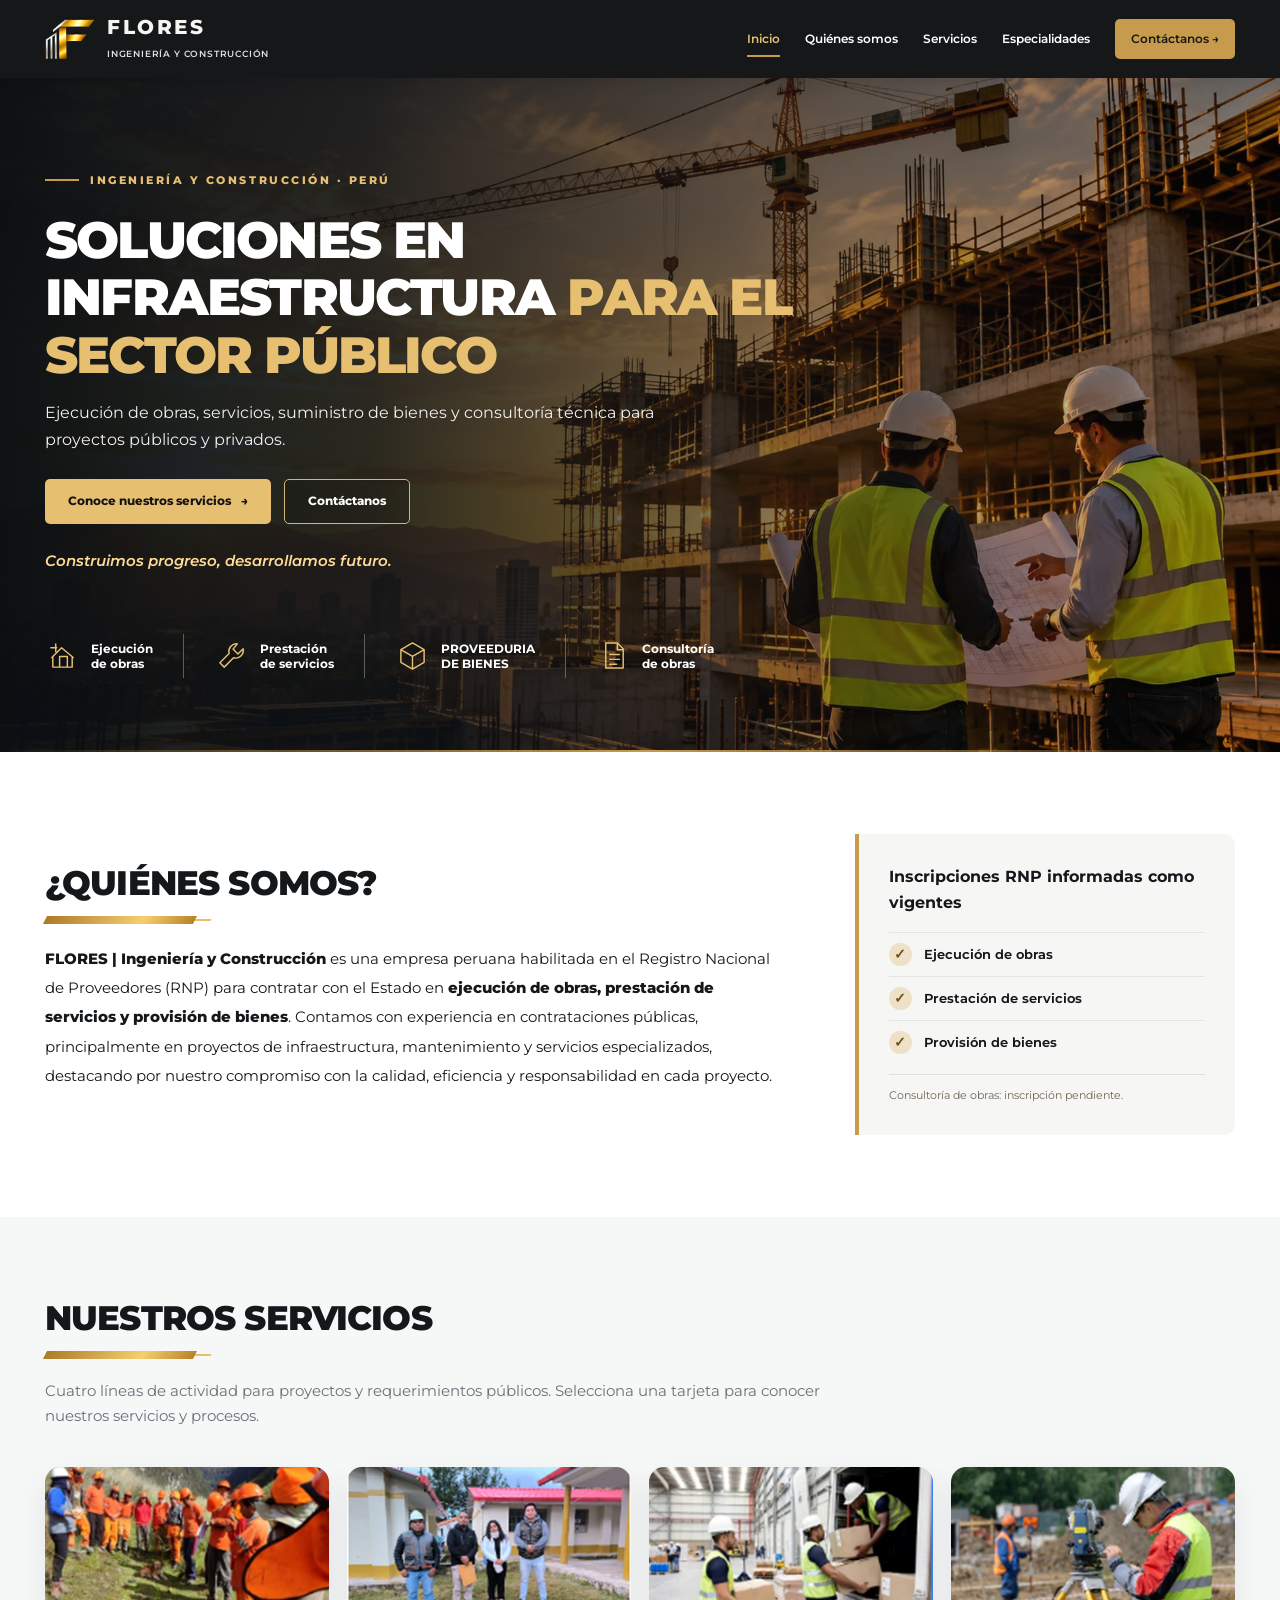
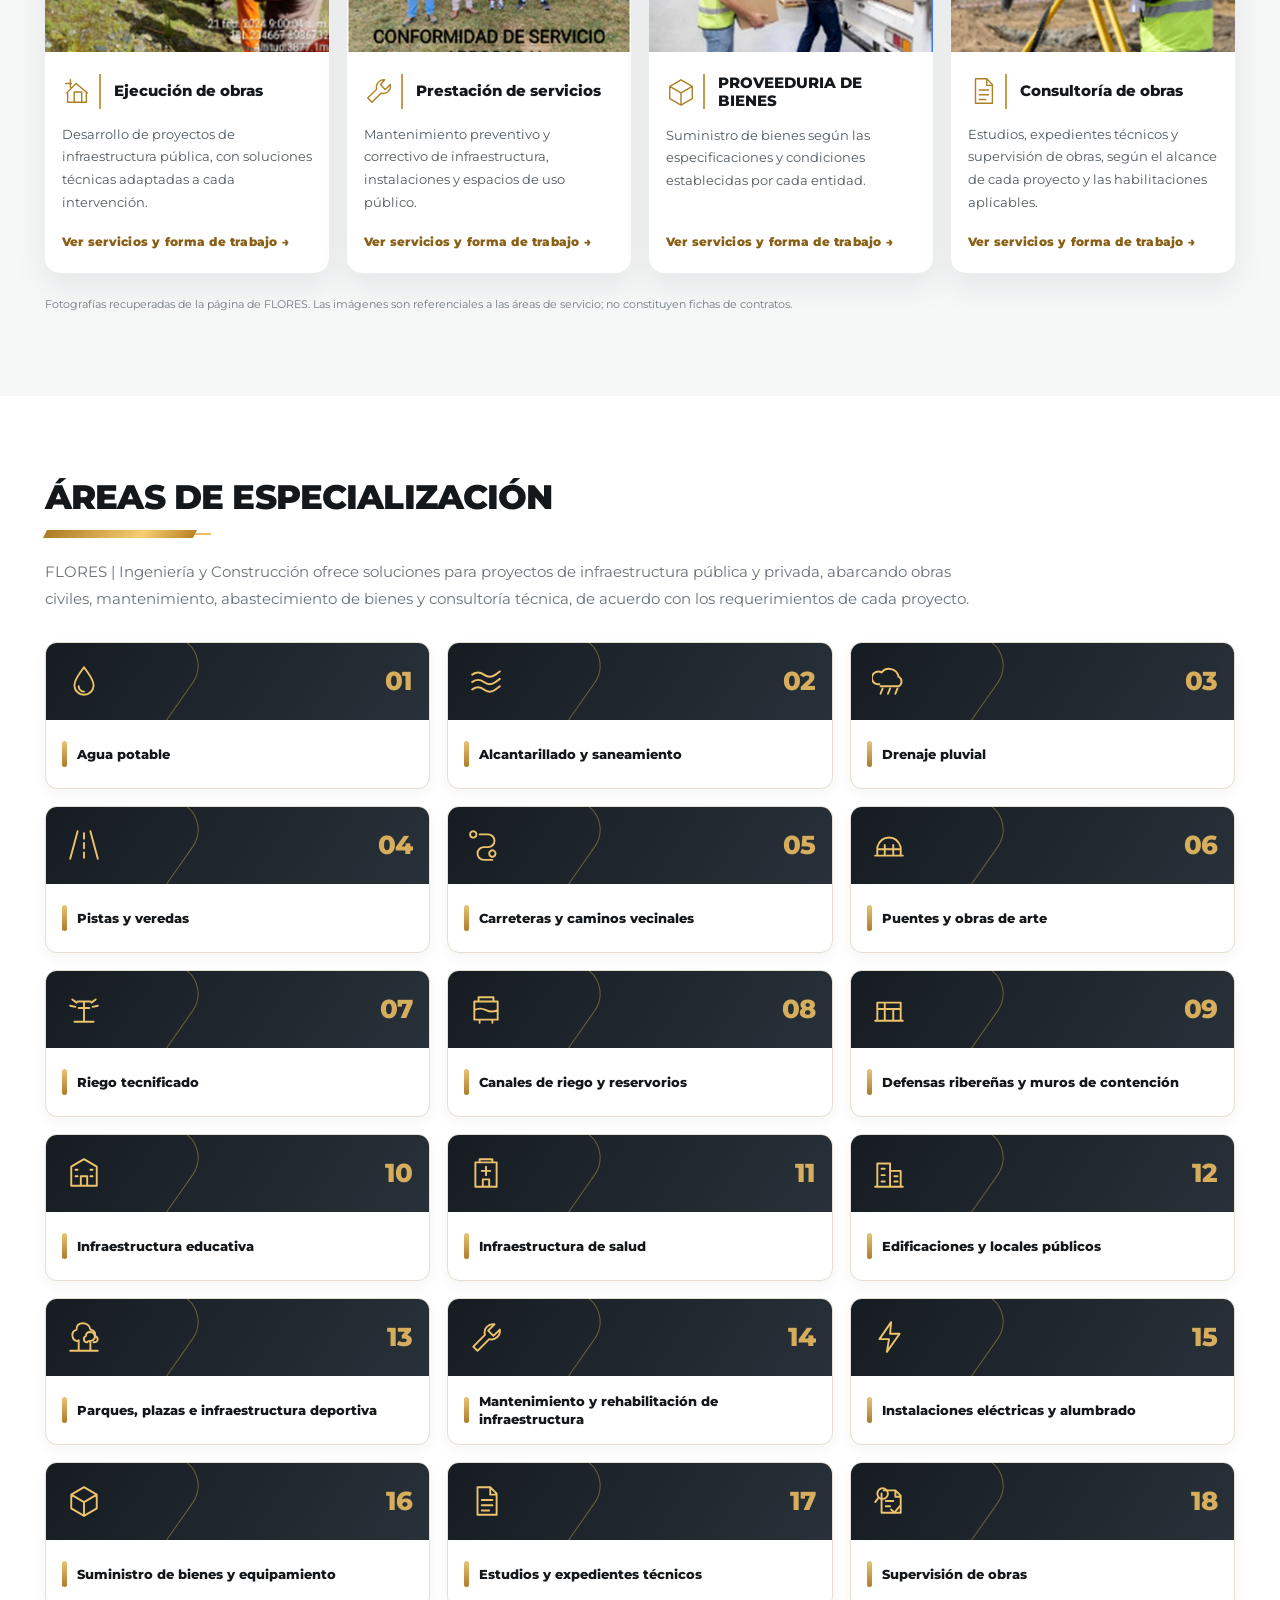
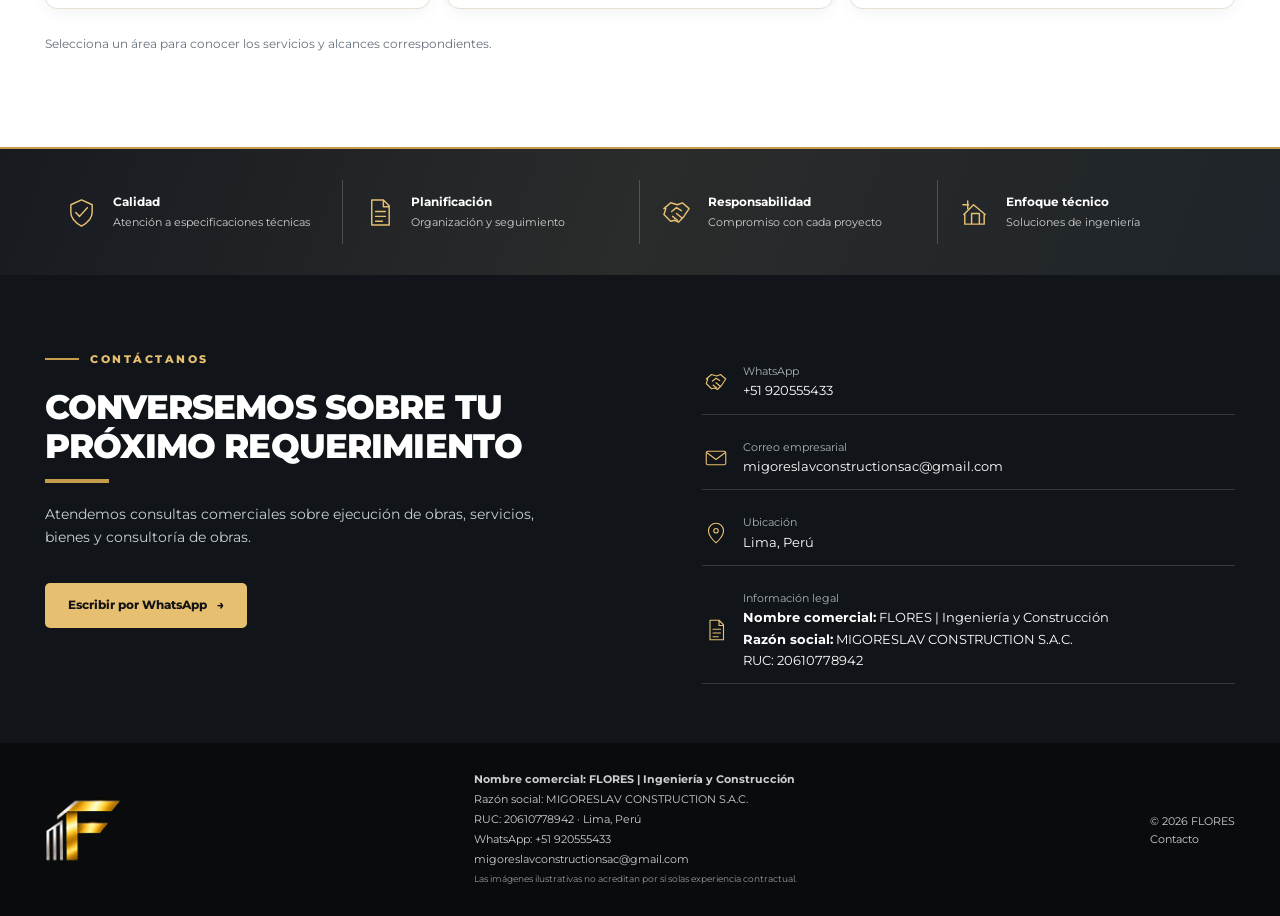
<file: index.html>
<!DOCTYPE html>

<html lang="es"><head><meta charset="utf-8"/><meta content="width=device-width, initial-scale=1" name="viewport"/><meta content="#15181b" name="theme-color"/><meta content="FLORES | Ingeniería y Construcción. Empresa peruana habilitada en el RNP para obras, bienes y servicios. Soluciones de infraestructura y consultoría de obras según habilitaciones vigentes." name="description"/><title>FLORES | Ingeniería y Construcción</title><link href="assets/favicon.png" rel="icon" type="image/png"/><link href="https://fonts.googleapis.com" rel="preconnect"/><link crossorigin="" href="https://fonts.gstatic.com" rel="preconnect"/><link href="https://fonts.googleapis.com/css2?family=Montserrat:wght@400;500;600;700;800;900&amp;display=swap" rel="stylesheet"/><link href="styles.css" rel="stylesheet"/></head><body><a class="skip" href="#contenido">Saltar al contenido</a><svg aria-hidden="true" style="position:absolute;width:0;height:0;overflow:hidden" xmlns="http://www.w3.org/2000/svg"><defs>
<symbol id="i-work" viewbox="0 0 32 32"><path d="M5 18 15 8l12 10M6 18v10h20V18M13 28V17h8v11M4 8h6M9 4v8"></path></symbol>
<symbol id="i-wrench" viewbox="0 0 32 32"><path d="M22 4a8 8 0 0 0-8.5 10L4 23.5 8.5 28l9.6-9.6A8 8 0 0 0 28 9l-5.4 5.4-5-5Z"></path></symbol>
<symbol id="i-box" viewbox="0 0 32 32"><path d="m16 3 12 7v13l-12 7L4 23V10L16 3ZM4 10l12 7 12-7M16 17v13"></path></symbol>
<symbol id="i-check" viewbox="0 0 32 32"><path d="M16 3 27 8v8c0 7-5.5 11-11 14C10.5 27 5 23 5 16V8L16 3Z"></path><path d="m10 16 4 4 8-9"></path></symbol>
<symbol id="i-mail" viewbox="0 0 32 32"><rect height="18" rx="2" width="26" x="3" y="7"></rect><path d="m4 9 12 9 12-9"></path></symbol>
<symbol id="i-location" viewbox="0 0 32 32"><path d="M26 13c0 8-10 16-10 16S6 21 6 13a10 10 0 1 1 20 0Z"></path><circle cx="16" cy="13" r="3"></circle></symbol>
<symbol id="i-doc" viewbox="0 0 32 32"><path d="M8 3h12l6 6v20H8V3ZM20 3v7h6M12 15h10M12 20h10M12 25h7"></path></symbol>
<symbol id="i-handshake" viewbox="0 0 32 32"><path d="m3 12 7-6 7 2 5-2 7 6-6 9-5 5-4-2-4 1-7-7 2-6Z"></path><path d="m11 15 5-4 5 3M12 20l5 4M16 17l6 5"></path></symbol>
</defs></svg><header class="site-header"><div class="container nav-inner"><a aria-label="FLORES - ir a inicio" class="brand" href="index.html"><img alt="Isotipo F de FLORES en dorado y plateado" class="brand-symbol" src="assets/logo-f-isotipo.webp"/><span><span class="brand-title">FLORES</span><span class="brand-sub">INGENIERÍA Y CONSTRUCCIÓN</span></span></a><button aria-controls="menu-principal" aria-expanded="false" aria-label="Abrir menú" class="menu-toggle">☰</button><nav aria-label="Navegación principal" class="nav-links" id="menu-principal"><a class="active" href="index.html">Inicio</a><a class="" href="index.html#quienes-somos">Quiénes somos</a><a class="" href="index.html#servicios">Servicios</a><a class="" href="index.html#especialidades">Especialidades</a><a class="nav-cta" href="index.html#contacto">Contáctanos →</a></nav></div></header><main id="contenido">
<section class="hero"><div class="container hero-inner"><div class="eyebrow">INGENIERÍA Y CONSTRUCCIÓN · PERÚ</div><h1>SOLUCIONES EN INFRAESTRUCTURA <em>PARA EL SECTOR PÚBLICO</em></h1><p>Ejecución de obras, servicios, suministro de bienes y consultoría técnica para proyectos públicos y privados.</p><div class="btns"><a class="btn btn-gold" href="#servicios">Conoce nuestros servicios <span aria-hidden="true">→</span></a><a class="btn btn-ghost" href="#contacto">Contáctanos</a></div><p class="slogan">Construimos progreso, desarrollamos futuro.</p><div aria-label="Accesos directos a nuestras áreas" class="hero-tags"><a aria-label="Ir a Ejecución de obras" href="obras.html" title="Conocer Ejecución de obras"><span class="mini-icon"><svg aria-hidden="true"><use href="#i-work"></use></svg></span><span>Ejecución<br/>de obras</span></a><a aria-label="Ir a Prestación de servicios" href="servicios.html" title="Conocer Prestación de servicios"><span class="mini-icon"><svg aria-hidden="true"><use href="#i-wrench"></use></svg></span><span>Prestación<br/>de servicios</span></a><a aria-label="Ir a PROVEEDURIA DE BIENES" href="bienes.html" title="Conocer PROVEEDURIA DE BIENES"><span class="mini-icon"><svg aria-hidden="true"><use href="#i-box"></use></svg></span><span>PROVEEDURIA<br/>DE BIENES</span></a><a aria-label="Ir a Consultoría de obras" href="consultoria.html" title="Conocer Consultoría de obras"><span class="mini-icon"><svg aria-hidden="true"><use href="#i-doc"></use></svg></span><span>Consultoría<br/>de obras</span></a></div></div></section>
<section class="section about" id="quienes-somos"><div class="container about-grid"><div><h2 class="section-heading">¿Quiénes somos?<div class="underline"></div></h2><p class="about-text"><strong>FLORES | Ingeniería y Construcción</strong> es una empresa peruana habilitada en el Registro Nacional de Proveedores (RNP) para contratar con el Estado en <strong>ejecución de obras, prestación de servicios y provisión de bienes</strong>. Contamos con experiencia en contrataciones públicas, principalmente en proyectos de infraestructura, mantenimiento y servicios especializados, destacando por nuestro compromiso con la calidad, eficiencia y responsabilidad en cada proyecto.</p></div><aside aria-label="Inscripciones en el RNP" class="about-aside"><h3>Inscripciones RNP informadas como vigentes</h3><ul><li><span class="check">✓</span> Ejecución de obras</li><li><span class="check">✓</span> Prestación de servicios</li><li><span class="check">✓</span> Provisión de bienes</li></ul><p class="rnp-reminder">Consultoría de obras: inscripción pendiente.</p></aside></div></section>
<section class="section services" id="servicios"><div class="container"><h2 class="section-heading">Nuestros servicios<div class="underline"></div></h2><p class="section-intro">Cuatro líneas de actividad para proyectos y requerimientos públicos. Selecciona una tarjeta para conocer nuestros servicios y procesos.</p><div class="service-grid"><a aria-label="Conocer más sobre ejecución de obras" class="service-card" href="obras.html" title="Abrir información de Ejecución de obras"><img alt="Fotografía de trabajo de infraestructura mostrada por FLORES en su sitio web original" height="540" loading="lazy" src="assets/foto-real-obras.webp" width="720"/><div class="service-body"><div class="service-head"><span class="mini-icon"><svg aria-hidden="true"><use href="#i-work"></use></svg></span><h3>Ejecución de obras</h3></div><p>Desarrollo de proyectos de infraestructura pública, con soluciones técnicas adaptadas a cada intervención.</p><span class="text-link">Ver servicios y forma de trabajo  →</span></div></a><a aria-label="Conocer más sobre prestación de servicios" class="service-card" href="servicios.html" title="Abrir información de Prestación de servicios"><img alt="Fotografía de personal en un establecimiento público mostrada por FLORES" height="540" loading="lazy" src="assets/foto-real-servicios.webp" width="720"/><div class="service-body"><div class="service-head"><span class="mini-icon"><svg aria-hidden="true"><use href="#i-wrench"></use></svg></span><h3>Prestación de servicios</h3></div><p>Mantenimiento preventivo y correctivo de infraestructura, instalaciones y espacios de uso público.</p><span class="text-link">Ver servicios y forma de trabajo  →</span></div></a><a aria-label="Conocer más sobre proveeduría de bienes" class="service-card" href="bienes.html" title="Abrir información de PROVEEDURIA DE BIENES"><img alt="Fotografía de abastecimiento logístico y descarga de bienes mostrada por FLORES" height="540" loading="lazy" src="assets/foto-real-bienes.webp" width="720"/><div class="service-body"><div class="service-head"><span class="mini-icon"><svg aria-hidden="true"><use href="#i-box"></use></svg></span><h3>PROVEEDURIA DE BIENES</h3></div><p>Suministro de bienes según las especificaciones y condiciones establecidas por cada entidad.</p><span class="text-link">Ver servicios y forma de trabajo  →</span></div></a><a aria-label="Conocer más sobre consultoría de obras" class="service-card" href="consultoria.html" title="Abrir información de Consultoría de obras"><img alt="Fotografía de levantamiento topográfico en campo mostrada por FLORES" height="540" loading="lazy" src="assets/foto-real-consultoria.webp" width="720"/><div class="service-body"><div class="service-head"><span class="mini-icon"><svg aria-hidden="true"><use href="#i-doc"></use></svg></span><h3>Consultoría de obras</h3></div><p>Estudios, expedientes técnicos y supervisión de obras, según el alcance de cada proyecto y las habilitaciones aplicables.</p><span class="text-link">Ver servicios y forma de trabajo  →</span></div></a></div><p class="photo-note">Fotografías recuperadas de la página de FLORES. Las imágenes son referenciales a las áreas de servicio; no constituyen fichas de contratos.</p></div></section>
<section class="section areas" id="especialidades"><div class="container"><h2 class="section-heading">Áreas de especialización<div class="underline"></div></h2><p class="section-intro">FLORES | Ingeniería y Construcción ofrece soluciones para proyectos de infraestructura pública y privada, abarcando obras civiles, mantenimiento, abastecimiento de bienes y consultoría técnica, de acuerdo con los requerimientos de cada proyecto.</p><div class="areas-grid"><a aria-label="Agua potable: conocer el apartado correspondiente" class="area-card" href="obras.html"><div aria-hidden="true" class="area-icon-panel"><span class="area-card-icon"><svg fill="none" stroke="currentColor" stroke-linecap="round" stroke-linejoin="round" stroke-width="1.8" viewbox="0 0 32 32" xmlns="http://www.w3.org/2000/svg"><path d="M16 3C12 9 7 14 7 20a9 9 0 0 0 18 0c0-6-5-11-9-17Z"></path><path d="M11 21a5 5 0 0 0 5 5"></path></svg></span><span class="area-number">01</span></div><h3><span aria-hidden="true"></span>Agua potable</h3></a><a aria-label="Alcantarillado y saneamiento: conocer el apartado correspondiente" class="area-card" href="obras.html"><div aria-hidden="true" class="area-icon-panel"><span class="area-card-icon"><svg fill="none" stroke="currentColor" stroke-linecap="round" stroke-linejoin="round" stroke-width="1.8" viewbox="0 0 32 32" xmlns="http://www.w3.org/2000/svg"><path d="M3 10c4-3 7-3 11 0s7 3 11 0 4-3 4-3M3 17c4-3 7-3 11 0s7 3 11 0 4-3 4-3M3 24c4-3 7-3 11 0s7 3 11 0 4-3 4-3"></path></svg></span><span class="area-number">02</span></div><h3><span aria-hidden="true"></span>Alcantarillado y saneamiento</h3></a><a aria-label="Drenaje pluvial: conocer el apartado correspondiente" class="area-card" href="obras.html"><div aria-hidden="true" class="area-icon-panel"><span class="area-card-icon"><svg fill="none" stroke="currentColor" stroke-linecap="round" stroke-linejoin="round" stroke-width="1.8" viewbox="0 0 32 32" xmlns="http://www.w3.org/2000/svg"><path d="M7 19a6 6 0 1 1 2-11 9 9 0 0 1 16 4 5 5 0 0 1 0 9H8"></path><path d="M10 23l-2 5M17 23l-2 5M24 23l-2 5"></path></svg></span><span class="area-number">03</span></div><h3><span aria-hidden="true"></span>Drenaje pluvial</h3></a><a aria-label="Pistas y veredas: conocer el apartado correspondiente" class="area-card" href="obras.html"><div aria-hidden="true" class="area-icon-panel"><span class="area-card-icon"><svg fill="none" stroke="currentColor" stroke-linecap="round" stroke-linejoin="round" stroke-width="1.8" viewbox="0 0 32 32" xmlns="http://www.w3.org/2000/svg"><path d="M10 3 3 29M22 3l7 26M16 5v5M16 14v5M16 23v5"></path></svg></span><span class="area-number">04</span></div><h3><span aria-hidden="true"></span>Pistas y veredas</h3></a><a aria-label="Carreteras y caminos vecinales: conocer el apartado correspondiente" class="area-card" href="obras.html"><div aria-hidden="true" class="area-icon-panel"><span class="area-card-icon"><svg fill="none" stroke="currentColor" stroke-linecap="round" stroke-linejoin="round" stroke-width="1.8" viewbox="0 0 32 32" xmlns="http://www.w3.org/2000/svg"><path d="M7 6a3 3 0 1 0 0 .1M25 24a3 3 0 1 0 0 .1M10 6h8a6 6 0 0 1 0 12h-4a6 6 0 0 0 0 12h8"></path></svg></span><span class="area-number">05</span></div><h3><span aria-hidden="true"></span>Carreteras y caminos vecinales</h3></a><a aria-label="Puentes y obras de arte: conocer el apartado correspondiente" class="area-card" href="obras.html"><div aria-hidden="true" class="area-icon-panel"><span class="area-card-icon"><svg fill="none" stroke="currentColor" stroke-linecap="round" stroke-linejoin="round" stroke-width="1.8" viewbox="0 0 32 32" xmlns="http://www.w3.org/2000/svg"><path d="M3 26h26M5 26v-8c4-12 18-12 22 0v8M5 20h22M12 16v10M20 16v10"></path></svg></span><span class="area-number">06</span></div><h3><span aria-hidden="true"></span>Puentes y obras de arte</h3></a><a aria-label="Riego tecnificado: conocer el apartado correspondiente" class="area-card" href="obras.html"><div aria-hidden="true" class="area-icon-panel"><span class="area-card-icon"><svg fill="none" stroke="currentColor" stroke-linecap="round" stroke-linejoin="round" stroke-width="1.8" viewbox="0 0 32 32" xmlns="http://www.w3.org/2000/svg"><path d="M16 28V15M7 28h18M11 15h10M16 15V9M10 9h12M5 7l4 3M27 7l-4 3M3 13l5 1M29 13l-5 1"></path></svg></span><span class="area-number">07</span></div><h3><span aria-hidden="true"></span>Riego tecnificado</h3></a><a aria-label="Canales de riego y reservorios: conocer el apartado correspondiente" class="area-card" href="obras.html"><div aria-hidden="true" class="area-icon-panel"><span class="area-card-icon"><svg fill="none" stroke="currentColor" stroke-linecap="round" stroke-linejoin="round" stroke-width="1.8" viewbox="0 0 32 32" xmlns="http://www.w3.org/2000/svg"><path d="M5 9h22v17H5zM9 9V5h14v4M5 17c4-2 7-2 11 0s7 2 11 0M10 26v3M22 26v3"></path></svg></span><span class="area-number">08</span></div><h3><span aria-hidden="true"></span>Canales de riego y reservorios</h3></a><a aria-label="Defensas ribereñas y muros de contención: conocer el apartado correspondiente" class="area-card" href="obras.html"><div aria-hidden="true" class="area-icon-panel"><span class="area-card-icon"><svg fill="none" stroke="currentColor" stroke-linecap="round" stroke-linejoin="round" stroke-width="1.8" viewbox="0 0 32 32" xmlns="http://www.w3.org/2000/svg"><path d="M3 27h26M5 26V10h22v16M5 16h22M12 10v6M20 16v10M12 16v10"></path></svg></span><span class="area-number">09</span></div><h3><span aria-hidden="true"></span>Defensas ribereñas y muros de contención</h3></a><a aria-label="Infraestructura educativa: conocer el apartado correspondiente" class="area-card" href="obras.html"><div aria-hidden="true" class="area-icon-panel"><span class="area-card-icon"><svg fill="none" stroke="currentColor" stroke-linecap="round" stroke-linejoin="round" stroke-width="1.8" viewbox="0 0 32 32" xmlns="http://www.w3.org/2000/svg"><path d="M4 28V10l12-7 12 7v18H4ZM13 28v-9h6v9M8 13h2M22 13h2M8 19h2M22 19h2"></path></svg></span><span class="area-number">10</span></div><h3><span aria-hidden="true"></span>Infraestructura educativa</h3></a><a aria-label="Infraestructura de salud: conocer el apartado correspondiente" class="area-card" href="obras.html"><div aria-hidden="true" class="area-icon-panel"><span class="area-card-icon"><svg fill="none" stroke="currentColor" stroke-linecap="round" stroke-linejoin="round" stroke-width="1.8" viewbox="0 0 32 32" xmlns="http://www.w3.org/2000/svg"><path d="M6 29V6h20v23H6ZM13 29v-7h6v7M16 10v8M12 14h8M10 6V3h12v3"></path></svg></span><span class="area-number">11</span></div><h3><span aria-hidden="true"></span>Infraestructura de salud</h3></a><a aria-label="Edificaciones y locales públicos: conocer el apartado correspondiente" class="area-card" href="obras.html"><div aria-hidden="true" class="area-icon-panel"><span class="area-card-icon"><svg fill="none" stroke="currentColor" stroke-linecap="round" stroke-linejoin="round" stroke-width="1.8" viewbox="0 0 32 32" xmlns="http://www.w3.org/2000/svg"><path d="M5 29V7h12v22M17 14h10v15M9 12h3M9 18h3M9 24h3M21 19h3M21 24h3M3 29h26"></path></svg></span><span class="area-number">12</span></div><h3><span aria-hidden="true"></span>Edificaciones y locales públicos</h3></a><a aria-label="Parques, plazas e infraestructura deportiva: conocer el apartado correspondiente" class="area-card" href="obras.html"><div aria-hidden="true" class="area-icon-panel"><span class="area-card-icon"><svg fill="none" stroke="currentColor" stroke-linecap="round" stroke-linejoin="round" stroke-width="1.8" viewbox="0 0 32 32" xmlns="http://www.w3.org/2000/svg"><path d="M3 29h26M11 29V19M11 20c-7 0-8-9-2-11-1-8 12-8 13 0 7 1 6 11-2 11M22 29v-8M19 21c-4 0-4-5-1-6-1-5 8-5 8 0 4 1 4 6-1 6"></path></svg></span><span class="area-number">13</span></div><h3><span aria-hidden="true"></span>Parques, plazas e infraestructura deportiva</h3></a><a aria-label="Mantenimiento y rehabilitación de infraestructura: conocer el apartado correspondiente" class="area-card" href="servicios.html"><div aria-hidden="true" class="area-icon-panel"><span class="area-card-icon"><svg fill="none" stroke="currentColor" stroke-linecap="round" stroke-linejoin="round" stroke-width="1.8" viewbox="0 0 32 32" xmlns="http://www.w3.org/2000/svg"><path d="M24 4a8 8 0 0 0-9 10L4 25l4 4 11-11A8 8 0 0 0 29 9l-6 6-5-5Z"></path></svg></span><span class="area-number">14</span></div><h3><span aria-hidden="true"></span>Mantenimiento y rehabilitación de infraestructura</h3></a><a aria-label="Instalaciones eléctricas y alumbrado: conocer el apartado correspondiente" class="area-card" href="servicios.html"><div aria-hidden="true" class="area-icon-panel"><span class="area-card-icon"><svg fill="none" stroke="currentColor" stroke-linecap="round" stroke-linejoin="round" stroke-width="1.8" viewbox="0 0 32 32" xmlns="http://www.w3.org/2000/svg"><path d="M18 2 7 18h9l-2 12 12-17h-9l1-11Z"></path></svg></span><span class="area-number">15</span></div><h3><span aria-hidden="true"></span>Instalaciones eléctricas y alumbrado</h3></a><a aria-label="Suministro de bienes y equipamiento: conocer el apartado correspondiente" class="area-card" href="bienes.html"><div aria-hidden="true" class="area-icon-panel"><span class="area-card-icon"><svg fill="none" stroke="currentColor" stroke-linecap="round" stroke-linejoin="round" stroke-width="1.8" viewbox="0 0 32 32" xmlns="http://www.w3.org/2000/svg"><path d="m16 3 12 7v13l-12 7L4 23V10L16 3ZM4 10l12 7 12-7M16 17v13"></path></svg></span><span class="area-number">16</span></div><h3><span aria-hidden="true"></span>Suministro de bienes y equipamiento</h3></a><a aria-label="Estudios y expedientes técnicos: conocer el apartado correspondiente" class="area-card" href="consultoria.html"><div aria-hidden="true" class="area-icon-panel"><span class="area-card-icon"><svg fill="none" stroke="currentColor" stroke-linecap="round" stroke-linejoin="round" stroke-width="1.8" viewbox="0 0 32 32" xmlns="http://www.w3.org/2000/svg"><path d="M8 3h12l6 6v20H8V3ZM20 3v7h6M12 15h10M12 20h10M12 25h7"></path></svg></span><span class="area-number">17</span></div><h3><span aria-hidden="true"></span>Estudios y expedientes técnicos</h3></a><a aria-label="Supervisión de obras: conocer el apartado correspondiente" class="area-card" href="consultoria.html"><div aria-hidden="true" class="area-icon-panel"><span class="area-card-icon"><svg fill="none" stroke="currentColor" stroke-linecap="round" stroke-linejoin="round" stroke-width="1.8" viewbox="0 0 32 32" xmlns="http://www.w3.org/2000/svg"><path d="M11 6h11l5 5v16H9V9M22 6v6h5M13 16h7M13 21h4"></path><circle cx="10" cy="9" r="5"></circle><path d="m6 13-3 4M18 24l3 3 5-6"></path></svg></span><span class="area-number">18</span></div><h3><span aria-hidden="true"></span>Supervisión de obras</h3></a></div><p class="areas-note">Selecciona un área para conocer los servicios y alcances correspondientes.</p></div></section>
<section aria-label="Nuestra forma de trabajar" class="proof"><div class="container proof-grid"><div class="proof-item"><span class="mini-icon"><svg aria-hidden="true"><use href="#i-check"></use></svg></span><div><strong>Calidad</strong><small>Atención a especificaciones técnicas</small></div></div><div class="proof-item"><span class="mini-icon"><svg aria-hidden="true"><use href="#i-doc"></use></svg></span><div><strong>Planificación</strong><small>Organización y seguimiento</small></div></div><div class="proof-item"><span class="mini-icon"><svg aria-hidden="true"><use href="#i-handshake"></use></svg></span><div><strong>Responsabilidad</strong><small>Compromiso con cada proyecto</small></div></div><div class="proof-item"><span class="mini-icon"><svg aria-hidden="true"><use href="#i-work"></use></svg></span><div><strong>Enfoque técnico</strong><small>Soluciones de ingeniería</small></div></div></div></section>
<section class="contact" id="contacto"><div class="container contact-grid"><div><div class="eyebrow">CONTÁCTANOS</div><h2 class="section-heading" style="margin-top:20px">Conversemos sobre tu próximo requerimiento<div class="underline"></div></h2><p>Atendemos consultas comerciales sobre ejecución de obras, servicios, bienes y consultoría de obras.</p><a class="btn btn-gold" href="https://wa.me/51920555433?text=Hola%2C%20quisiera%20realizar%20una%20consulta%20comercial%20a%20FLORES." rel="noopener noreferrer" target="_blank">Escribir por WhatsApp <span aria-hidden="true">→</span></a></div><div class="contact-cards"><div class="contact-line"><span class="mini-icon"><svg aria-hidden="true"><use href="#i-handshake"></use></svg></span><div><small>WhatsApp</small><a href="https://wa.me/51920555433?text=Hola%2C%20quisiera%20realizar%20una%20consulta%20comercial%20a%20FLORES." rel="noopener noreferrer" target="_blank">+51 920555433</a></div></div>
<div class="contact-line"><span class="mini-icon"><svg aria-hidden="true"><use href="#i-mail"></use></svg></span><div><small>Correo empresarial</small><a href="mailto:migoreslavconstructionsac@gmail.com">migoreslavconstructionsac@gmail.com</a></div></div>
<div class="contact-line"><span class="mini-icon"><svg aria-hidden="true"><use href="#i-location"></use></svg></span><div><small>Ubicación</small>Lima, Perú</div></div>
<div class="contact-line"><span class="mini-icon"><svg aria-hidden="true"><use href="#i-doc"></use></svg></span><div><small>Información legal</small><strong>Nombre comercial:</strong> FLORES | Ingeniería y Construcción<br/><strong>Razón social:</strong> MIGORESLAV CONSTRUCTION S.A.C.<br/>RUC: 20610778942</div></div></div></div></section>
</main><footer class="footer"><div class="container footer-wrap"><a aria-label="Volver al inicio" href="index.html"><img alt="Isotipo F de FLORES en dorado y plateado" class="footer-mark" src="assets/logo-f-isotipo.webp"/></a><div class="footer-info"><strong>Nombre comercial: FLORES | Ingeniería y Construcción</strong><br/>Razón social: MIGORESLAV CONSTRUCTION S.A.C.<br/>RUC: 20610778942 · Lima, Perú<br/>WhatsApp: <a href="https://wa.me/51920555433?text=Hola%2C%20quisiera%20realizar%20una%20consulta%20comercial%20a%20FLORES." rel="noopener noreferrer" target="_blank">+51 920555433</a><br/><a href="mailto:migoreslavconstructionsac@gmail.com">migoreslavconstructionsac@gmail.com</a><br/><small>Las imágenes ilustrativas no acreditan por sí solas experiencia contractual.</small></div><div class="legal">© 2026 FLORES<br/><a href="index.html#contacto">Contacto</a></div></div></footer><script defer="" src="scripts.js"></script></body></html>
</file>
<file: styles.css>
:root{--ink:#15181b;--graphite:#22282d;--gold:#c69b4c;--gold-light:#e6bf71;--paper:#f6f6f4;--white:#fff;--muted:#68717b;--line:#e3e5e4;--radius:15px;--shadow:0 14px 34px rgba(17,24,39,.075)}
*,*::before,*::after{box-sizing:border-box}html{scroll-behavior:smooth;scroll-padding-top:86px}body{margin:0;color:var(--ink);font-family:'Montserrat','Segoe UI',Arial,sans-serif;background:#fff;font-size:15px;line-height:1.65}img{max-width:100%;display:block}a{color:inherit;text-decoration:none}a:focus-visible,button:focus-visible{outline:3px solid #dbaa50;outline-offset:3px}button{font:inherit;cursor:pointer}.container{width:min(1190px,calc(100% - 52px));margin-inline:auto}.skip{position:absolute;left:-9999px;top:0;background:#fff;color:#000;padding:12px;z-index:999}.skip:focus{left:10px;top:10px}.gold{color:var(--gold-light)}
.site-header{position:sticky;top:0;z-index:50;background:rgba(17,19,21,.98);color:#fff;box-shadow:0 2px 15px #0002}.nav-inner{min-height:78px;display:flex;align-items:center;justify-content:space-between;gap:22px}.brand{display:flex;align-items:center;gap:12px;min-width:250px}.brand-symbol{width:50px;height:58px;object-fit:cover;object-position:center;filter:contrast(1.05)}.brand-title{font-size:20px;font-weight:800;line-height:1;letter-spacing:.13em;color:#f5f5f2}.brand-sub{display:block;color:#e0e0e0;font-size:9px;font-weight:600;letter-spacing:.09em;line-height:1.4;margin-top:6px}.nav-links{display:flex;align-items:center;gap:25px}.nav-links a{position:relative;font-weight:600;font-size:12px;white-space:nowrap;padding:10px 0;transition:color .15s}.nav-links a:hover,.nav-links a.active{color:var(--gold-light)}.nav-links a.active::after{content:'';height:2px;width:100%;position:absolute;bottom:2px;left:0;background:var(--gold)}.nav-cta{background:var(--gold);color:#171717!important;border-radius:5px;padding:10px 16px!important}.nav-cta:hover{background:var(--gold-light)}.menu-toggle{display:none;width:43px;height:43px;border:1px solid #676565;background:transparent;border-radius:8px;color:#fff;font-size:25px;line-height:1}
.hero{position:relative;overflow:hidden;min-height:615px;display:flex;align-items:center;background:#12171c}.hero::before{content:'';position:absolute;inset:0;background-image:linear-gradient(90deg,rgba(10,14,18,.98) 0%,rgba(13,18,23,.88) 29%,rgba(15,17,19,.43) 66%,rgba(14,16,17,.14)),url('assets/portada.webp');background-size:cover;background-position:center right;transform:scale(1.01)}.hero::after{content:'';position:absolute;left:0;bottom:0;right:0;height:2px;background:linear-gradient(90deg,transparent,var(--gold),transparent)}.hero-inner{position:relative;z-index:1;color:#fff;padding:93px 0 74px}.eyebrow{color:var(--gold-light);font-size:11px;text-transform:uppercase;letter-spacing:.23em;font-weight:800;display:flex;align-items:center;gap:11px}.eyebrow::before{content:'';height:2px;width:34px;background:var(--gold)}.hero h1{font-size:clamp(31px,4vw,56px);max-width:790px;margin:22px 0 17px;line-height:1.12;font-weight:850;letter-spacing:-.035em}.hero h1 em{font-style:normal;color:var(--gold-light)}.hero p{font-size:16px;max-width:615px;margin:0 0 26px;color:#f0f1f1}.hero .slogan{font-size:15px;font-weight:600;font-style:italic;color:#ffdb95;margin-top:25px}.btns{display:flex;flex-wrap:wrap;gap:13px}.btn{display:inline-flex;align-items:center;justify-content:center;gap:10px;padding:13px 23px;border-radius:5px;font-weight:750;font-size:12px;line-height:1.2;transition:transform .18s,background .18s;min-height:45px}.btn:hover{transform:translateY(-2px)}.btn-gold{background:var(--gold-light);color:#131313}.btn-gold:hover{background:#f4c975}.btn-ghost{border:1px solid #d1b57e;color:#fff;background:#10101044}.btn-ghost:hover{background:#ffffff1a}.hero-tags{display:flex;gap:30px;flex-wrap:wrap;margin-top:60px}.hero-tags>a{display:flex;align-items:center;gap:11px;padding-right:30px;border-right:1px solid #b9b0a977;color:#fff;font-size:12px;font-weight:700;line-height:1.25}.hero-tags>a:last-child{border:none}.mini-icon{width:35px;height:35px;display:grid;place-items:center;color:var(--gold-light)}.mini-icon svg{height:31px;width:31px;stroke:currentColor;fill:none;stroke-width:1.5;stroke-linecap:round;stroke-linejoin:round}
.section{padding:82px 0}.section-heading{margin:0 0 20px;font-size:clamp(24px,2.65vw,34px);font-weight:850;line-height:1.15;letter-spacing:-.025em;text-transform:uppercase}.underline{width:64px;height:4px;background:var(--gold);margin-top:13px}.section-intro{color:var(--muted);max-width:790px;margin-top:15px}.about{background:#fff}.about-grid{display:grid;grid-template-columns:1.4fr .72fr;gap:70px;align-items:center}.about-text{font-size:15px;line-height:1.95;max-width:820px}.about-text strong{font-weight:800}.about-aside{background:var(--paper);border-left:4px solid var(--gold);border-radius:0 11px 11px 0;padding:30px}.about-aside h3{margin:0 0 16px;font-size:16px}.about-aside ul{margin:0;padding:0;list-style:none}.about-aside li{display:flex;align-items:center;gap:12px;padding:10px 0;border-top:1px solid var(--line);font-size:13px;font-weight:650}.check{display:inline-grid;place-items:center;background:#eee1c7;color:#725019;font-size:14px;width:23px;height:23px;border-radius:50%;flex-shrink:0}
.services{background:#f6f7f7}.service-grid{display:grid;grid-template-columns:repeat(4,minmax(0,1fr));gap:18px;margin-top:38px}.service-card{border-radius:var(--radius);overflow:hidden;background:#fff;box-shadow:var(--shadow);display:flex;flex-direction:column;transition:transform .23s,box-shadow .23s}.service-card:hover{transform:translateY(-5px);box-shadow:0 17px 35px #0002}.service-card img{height:190px;width:100%;object-fit:cover}.service-card:nth-child(3) img{object-position:center}.service-body{padding:24px 23px 23px;flex:1;display:flex;flex-direction:column}.service-head{display:flex;align-items:center;gap:13px}.service-head .mini-icon{height:35px;width:39px;color:#ae7f26;border-right:2px solid var(--gold);padding-right:12px;flex-shrink:0}.service-head svg{width:30px;height:30px}.service-head h3{font-size:17px;line-height:1.2;margin:0;font-weight:800}.service-body p{font-size:13px;line-height:1.75;color:#505962;margin:14px 0 18px}.text-link{display:inline-flex;gap:7px;align-items:center;font-size:12px;color:#8a6017;font-weight:850;letter-spacing:.02em;margin-top:auto}.text-link:hover{text-decoration:underline}
.areas{background:white}.areas-grid{display:grid;grid-template-columns:repeat(3,minmax(0,1fr));gap:19px;margin-top:30px}.area-card{min-width:0;background:white;border:1px solid var(--line);border-radius:12px;overflow:hidden;box-shadow:0 5px 14px #00000008;transition:transform .2s}.area-card:hover{transform:translateY(-3px)}.area-card img{width:100%;height:157px;object-fit:cover}.area-card h3{font-size:13px;margin:0;padding:15px 17px;line-height:1.3;min-height:68px;display:flex;align-items:center;gap:10px}.area-card h3 span{width:7px;height:24px;background:var(--gold);display:inline-block;flex-shrink:0;border-radius:4px}.areas-note{font-size:12px;color:#66717c;margin-top:25px}
.proof{padding:31px 0;background:linear-gradient(110deg,#171b20,#2a2b2b 50%,#1e2429);color:white;border-top:2px solid var(--gold)}.proof-grid{display:grid;grid-template-columns:repeat(4,1fr)}.proof-item{display:flex;gap:14px;align-items:center;padding:14px 19px;border-right:1px solid #ffffff31}.proof-item:last-child{border:none}.proof-item strong{display:block;font-size:12px;line-height:1.3}.proof-item small{display:block;color:#cfd0cf;font-size:11px;line-height:1.5;margin-top:4px}.proof-item .mini-icon{flex-shrink:0}
.contact{background:#111519;color:#fff;padding:75px 0 59px}.contact .section-heading{color:#fff}.contact-grid{display:grid;grid-template-columns:1.1fr 1fr;gap:70px}.contact p{font-size:14px;color:#cad0d2;max-width:500px}.contact-cards{display:grid;gap:11px}.contact-line{border-bottom:1px solid #ffffff28;padding:12px 0;display:grid;grid-template-columns:28px 1fr;gap:13px;align-items:center;font-size:13px}.contact-line .mini-icon{width:28px;height:28px}.contact-line .mini-icon svg{width:24px;height:24px}.contact-line small{display:block;color:#aab2b5;font-size:11px}.contact-line a:hover{color:var(--gold-light)}.contact .btn{margin-top:19px}.footer{background:#090b0d;color:#cbd0d1;padding:27px 0;font-size:11px}.footer-wrap{display:flex;align-items:center;justify-content:space-between;gap:28px}.footer-info{line-height:1.8}.footer small{color:#979c9d}.footer-mark{width:76px;height:76px;object-fit:cover;object-position:center}.legal{font-size:11px}
.page-hero{position:relative;min-height:355px;display:flex;align-items:center;background-color:#14191e;color:#fff;overflow:hidden}.page-hero::before{content:'';position:absolute;inset:0;background:linear-gradient(90deg,#11181df5 2%,#13181ddd 47%,#15181b44),var(--hero-img);background-position:center,center;background-size:cover}.page-hero .container{position:relative;z-index:1;padding:61px 0}.page-hero h1{font-size:clamp(32px,4vw,49px);margin:10px 0 12px;line-height:1.15}.page-hero p{max-width:710px;font-size:15px;color:#e5e5e5}.breadcrumbs{font-size:11px;color:#e8c17e;font-weight:700;letter-spacing:.03em}.breadcrumbs a:hover{text-decoration:underline}.detail-head{padding:55px 0 20px}.detail-head p{max-width:890px;color:#4f5862;margin-top:20px}.detail-grid{display:grid;grid-template-columns:repeat(2,1fr);gap:25px;margin-top:28px;margin-bottom:76px}.detail-card{background:white;border:1px solid var(--line);border-radius:var(--radius);overflow:hidden;box-shadow:var(--shadow)}.detail-card img{height:230px;width:100%;object-fit:cover}.detail-card-body{padding:25px}.detail-card h2{margin:0 0 11px;font-size:19px;line-height:1.3}.detail-card p{font-size:13px;color:#59636b;line-height:1.75;margin:0}.detail-note{background:#f8f3ea;border-left:3px solid #cda456;padding:16px 23px;margin-top:15px;border-radius:0 6px 6px 0;color:#5f574c;font-size:12px}.detail-cta{background:#f3f3f0;padding:55px 0}.detail-cta-inner{display:flex;justify-content:space-between;align-items:center;gap:20px}.detail-cta h2{margin:0 0 6px;font-size:25px}.detail-cta p{margin:0;font-size:13px;color:#63707a}.detail-cta .btn{flex-shrink:0}
@media(max-width:1000px){.container{width:min(1100px,calc(100% - 42px))}.nav-links{gap:15px}.nav-links a{font-size:11px}.brand{min-width:210px}.about-grid{gap:30px}.service-grid{grid-template-columns:repeat(2,minmax(0,1fr));gap:18px}.service-head h3{font-size:15px}}
@media(max-width:760px){.container{width:calc(100% - 34px)}.nav-inner{min-height:69px}.brand{min-width:0}.brand-title{font-size:16px}.brand-sub{font-size:7.5px}.brand-symbol{width:42px;height:48px}.menu-toggle{display:inline-grid;place-items:center}.nav-links{display:none;position:absolute;left:0;right:0;top:69px;padding:13px 18px 22px;background:#15191c;border-top:1px solid #434343;flex-direction:column;align-items:stretch;gap:0}.nav-links.open{display:flex}.nav-links a{font-size:14px;padding:14px 12px}.nav-links a.active::after{width:42px;left:12px}.nav-cta{margin-top:8px;text-align:center}.hero{min-height:570px}.hero::before{background-image:linear-gradient(90deg,#0b1118e8,#111922b8 55%,#1119227a),url('assets/portada.webp');background-position:center right 38%}.hero-inner{padding:70px 0 57px}.hero h1{font-size:clamp(31px,8vw,44px);max-width:560px}.hero p{font-size:14px}.hero-tags{margin-top:45px;gap:16px}.hero-tags>a{font-size:10px;padding-right:12px;gap:5px}.mini-icon{width:27px;height:27px}.mini-icon svg{width:24px;height:24px}.section{padding:55px 0}.about-grid{grid-template-columns:1fr;gap:25px}.about-aside{padding:24px}.service-grid{grid-template-columns:1fr;gap:22px;max-width:520px;margin-inline:auto}.service-card img{height:240px}.service-body{padding:20px}.areas-grid{grid-template-columns:repeat(2,1fr);gap:12px}.area-card img{height:134px}.area-card h3{font-size:12px;min-height:66px}.proof-grid{grid-template-columns:repeat(2,1fr)}.proof-item{border-bottom:1px solid #fff2;padding:15px 7px}.proof-item:nth-child(2){border-right:none}.proof-item:nth-child(n+3){border-bottom:none}.contact-grid{grid-template-columns:1fr;gap:20px}.contact{padding:56px 0 45px}.footer-wrap{align-items:flex-start}.detail-grid{grid-template-columns:1fr}.page-hero{min-height:325px}.detail-cta-inner{align-items:flex-start;flex-direction:column}}
@media(max-width:420px){.brand-title{font-size:15px;letter-spacing:.08em}.brand-sub{font-size:7px}.hero-tags{gap:10px}.hero-tags>a{border:0;padding:0;width:calc(50% - 10px)}.hero h1{font-size:30px}.btn{padding:12px 16px}.area-card img{height:110px}.area-card h3{font-size:11px;padding:12px}.footer-wrap{gap:9px}.footer-mark{width:49px;height:49px}.footer{font-size:10px}}
@media(prefers-reduced-motion:reduce){html{scroll-behavior:auto}*,*::before,*::after{transition:none!important}}

@media (min-width: 1100px){.service-body{padding:22px 17px}.service-head h3{font-size:15px}.service-card img{height:185px}}

.contact-line a{overflow-wrap:anywhere}.contact-line strong{font-weight:700}.brand-symbol{object-fit:contain}.footer-mark{object-fit:contain}

/* Versión 4 áreas: fotos de FLORES y páginas de trabajo */
.service-card{position:relative;cursor:pointer;outline-offset:4px}
.service-card:focus-visible,.area-card:focus-visible{outline:3px solid #bd8c3b}
.service-card:hover .text-link{color:#765013;text-decoration:underline}
.service-card img{object-fit:cover;object-position:center;aspect-ratio:4/3}
.photo-note{margin:23px 0 0;font-size:11px;color:#737c84;line-height:1.6}
.process-section{background:#f5f6f5;padding:64px 0 75px}
.process-grid{display:grid;grid-template-columns:repeat(4,minmax(0,1fr));gap:17px;margin-top:33px}
.process-step{background:#fff;border:1px solid #e7e1d4;border-radius:11px;padding:24px 21px;box-shadow:0 5px 12px #00000007}
.process-num{display:block;color:#b48a3e;font-size:29px;font-weight:800;letter-spacing:-.06em;line-height:1;margin-bottom:22px}
.process-step h3{font-size:15px;line-height:1.35;margin:0 0 8px}
.process-step p{font-size:12px;line-height:1.65;color:#596169;margin:0}
@media(max-width:950px){.process-grid{grid-template-columns:repeat(2,minmax(0,1fr))}}
@media(max-width:550px){.process-grid{grid-template-columns:1fr}.process-section{padding:50px 0}}

/* Edición final: sin fotografías repetidas en las fichas interiores */
.detail-grid{gap:19px;margin-top:30px;margin-bottom:45px}
.detail-card--text{position:relative;border:1px solid #e4e7e7;border-top:3px solid #c69b4c;box-shadow:0 7px 18px rgba(16,24,40,.04);transition:transform .18s,box-shadow .18s}
.detail-card--text:hover{transform:translateY(-2px);box-shadow:0 10px 22px rgba(16,24,40,.09)}
.detail-card--text .detail-card-body{padding:25px 27px 26px}
.detail-card-num{display:block;font-size:12px;font-weight:800;letter-spacing:.16em;color:#a97925;margin-bottom:14px}
.detail-card--text h2{font-size:18px;margin-bottom:10px}
.detail-card--text p{font-size:13px;line-height:1.78;color:#56616b;margin-bottom:15px}
.task-list{list-style:none;padding:0;margin:0;border-top:1px solid #ecebea;padding-top:13px}
.task-list li{position:relative;color:#48525b;font-size:12px;line-height:1.7;padding:2px 0 2px 19px}
.task-list li:before{content:'✓';position:absolute;left:0;top:2px;color:#b0863b;font-weight:800}
.area-icon-panel{height:105px;background:linear-gradient(125deg,#161c22,#283139);display:flex;justify-content:flex-end;align-items:flex-end;padding:12px 18px;position:relative;overflow:hidden}
.area-icon-panel:before{content:'';position:absolute;left:-27px;top:-45px;height:160px;width:160px;transform:rotate(35deg);border:1px solid #e2b55d66;border-radius:30px}
.area-number{color:#e1b660;font-weight:800;font-size:32px;opacity:.94;letter-spacing:-.04em}
.area-card h3{min-height:75px}
.page-hero--real{min-height:340px}
.rnp-reminder{font-size:11px;line-height:1.6;color:#6f6655;border-top:1px solid #e4dfd5;padding-top:12px;margin:10px 0 0}
@media(max-width:760px){.detail-card--text .detail-card-body{padding:22px}.detail-grid{gap:15px}.area-icon-panel{height:83px}}


/* Inicio: las cuatro líneas del hero son accesos directos clicables. */
.hero-tags>a{cursor:pointer;transition:color .2s ease,transform .2s ease;min-height:44px;text-decoration:none}
.hero-tags>a:hover{color:var(--gold-light);transform:translateY(-2px)}
.hero-tags>a:hover .mini-icon{color:#f5d583}
.hero-tags>a:focus-visible{outline:2px solid var(--gold-light);outline-offset:5px;border-radius:4px}
@media(prefers-reduced-motion:reduce){.hero-tags>a{transition:none}.hero-tags>a:hover{transform:none}}


/* INICIO — ÁREAS DE ESPECIALIZACIÓN: 18 accesos, tres por fila en escritorio.
   Mantiene la identidad oficial FLORES y utiliza iconos SVG originales (sin IA). */
.areas .underline{width:118px;height:6px;background:linear-gradient(100deg,#bb8324 0%,#f5d580 56%,#c59131 100%);transform:skewX(-27deg);box-shadow:14px 0 0 -2px #e9bd64;}
.areas .section-intro{max-width:950px;line-height:1.8;}
.areas .areas-grid{display:grid;grid-template-columns:repeat(3,minmax(0,1fr));gap:17px;margin-top:30px;}
.areas .area-card{display:flex;flex-direction:column;min-width:0;background:#fff;border:1px solid #e6ded0;border-radius:12px;overflow:hidden;box-shadow:0 5px 15px #0000000b;min-height:146px;text-decoration:none;transition:transform .2s,border-color .2s,box-shadow .2s;}
.areas .area-card:hover{transform:translateY(-3px);border-color:#c79a45;box-shadow:0 8px 18px #00000019;}
.areas .area-card:focus-visible{outline:3px solid #bb8733;outline-offset:3px;}
.areas .area-icon-panel{height:77px;min-height:77px;padding:10px 17px;display:flex;align-items:center;justify-content:space-between;gap:12px;}
.areas .area-card-icon{position:relative;z-index:1;width:42px;height:42px;display:grid;place-items:center;color:#edc26d;}
.areas .area-card-icon svg{width:34px;height:34px;display:block;}
.areas .area-number{font-size:26px;position:relative;z-index:1;}
.areas .area-card h3{flex:1;margin:0;padding:12px 16px;min-height:68px;display:flex;align-items:center;gap:10px;font-size:13px;line-height:1.4;font-weight:800;}
.areas .area-card h3 span{width:5px;height:26px;background:linear-gradient(180deg,#e8c577,#ad7b26);border-radius:4px;flex-shrink:0;}
.areas .areas-note{font-size:12px;line-height:1.6;}
@media(max-width:760px){
  .areas .areas-grid{grid-template-columns:repeat(2,minmax(0,1fr));gap:12px;}
  .areas .area-icon-panel{height:70px;min-height:70px;}
  .areas .area-card h3{font-size:12px;padding:12px;}
}
@media(max-width:520px){
  .areas .areas-grid{grid-template-columns:1fr;gap:11px;}
  .areas .area-card{min-height:82px;display:grid;grid-template-columns:112px minmax(0,1fr);}
  .areas .area-icon-panel{height:100%;min-height:82px;padding:12px;}
  .areas .area-card-icon{width:30px;height:30px;}
  .areas .area-card-icon svg{width:27px;height:27px;}
  .areas .area-number{font-size:21px;}
  .areas .area-card h3{min-height:82px;font-size:12.5px;padding:12px;}
}


/* FLORES — Integración final de los cuatro apartados (v2) */
.page-interior .page-hero{min-height:375px;position:relative;overflow:hidden}
.page-interior .page-hero .container{padding:49px 0 54px}
.page-interior .page-hero h1{font-size:clamp(31px,4.1vw,49px);font-weight:900;letter-spacing:-.032em;max-width:660px;text-transform:uppercase;line-height:1.12;position:relative}
.page-interior .page-hero h1::after{content:'';display:block;width:128px;height:8px;margin-top:17px;transform:skewX(-26deg);background:linear-gradient(102deg,#ac7521,#ffe69b 52%,#c9983e);box-shadow:18px 0 0 -3px #e7b95a}
.page-interior .page-hero p{max-width:815px;line-height:1.7;color:#f3f3f3;font-size:clamp(12px,1.14vw,15px);margin-top:16px;text-shadow:0 1px 3px #0004}
.page-interior .page-hero::before{background-image:linear-gradient(95deg,rgba(8,12,16,.97) 0%,rgba(12,15,20,.91) 46%,rgba(14,15,17,.64) 80%),var(--hero-img);background-size:cover;background-position:center}
.page-interior .detail-head{padding:53px 0 9px;background:#fff}
.page-interior .detail-head .eyebrow{font-size:10px;color:#a67d35}
.page-interior .detail-head p{max-width:910px;line-height:1.65}
.page-interior .section-heading{font-size:clamp(24px,2.65vw,37px);font-weight:900;letter-spacing:-.04em;text-transform:uppercase;line-height:1.18}
.page-interior .section-heading .underline,.section .section-heading .underline{width:150px;height:8px;margin-top:13px;transform:skewX(-27deg);background:linear-gradient(100deg,#ad7a26 0%,#f6ce71 65%,#b98124 100%);box-shadow:19px 0 0 -3px #ebbf67}
.page-interior .detail-grid{grid-template-columns:repeat(3,minmax(0,1fr));gap:19px;margin-bottom:55px}
.page-consultoria .detail-grid{grid-template-columns:repeat(2,minmax(0,1fr));gap:22px}
.page-interior .detail-card--photo{position:relative;border:1px solid #e7e1d6;border-radius:14px;box-shadow:0 9px 20px rgba(18,21,25,.08);transition:transform .2s,box-shadow .2s}
.page-interior .detail-card--photo:hover{transform:translateY(-4px);box-shadow:0 14px 30px rgba(18,21,25,.13)}
.page-interior .detail-photo-wrap{height:173px;overflow:hidden;background:linear-gradient(140deg,#252b30,#636d72);position:relative}
.page-consultoria .detail-photo-wrap{height:238px}
.page-interior .detail-photo{height:100%;width:100%;display:block;object-fit:cover;transition:transform .25s}
.page-interior .detail-card--photo:hover .detail-photo{transform:scale(1.035)}
.page-interior .detail-photo-wrap.photo-unavailable::after{content:'Fotografía no disponible';color:#eee;position:absolute;inset:0;display:grid;place-items:center;font-size:12px;font-weight:700;letter-spacing:.05em}
.page-interior .detail-card--photo .detail-card-body{padding:19px 20px 23px}
.page-interior .detail-card--photo .detail-card-num{color:#b98a35;font-size:23px;letter-spacing:-.05em;line-height:1;margin-bottom:10px}
.page-interior .detail-card--photo h2{font-size:clamp(14px,1.3vw,17px);font-weight:800;line-height:1.26;min-height:41px;margin-bottom:10px}
.page-interior .detail-card--photo p{font-size:12px;line-height:1.64;color:#4e565e;margin:0 0 11px}
.page-interior .task-list{padding-top:9px}
.page-interior .task-list li{font-size:11px;line-height:1.55}
.page-interior .detail-note{margin:0 0 46px;font-size:11px}
.page-interior .process-section{padding:63px 0 68px;background:linear-gradient(#f7f7f6,#f1f2f1)}
.page-interior .process-grid{gap:17px;margin-top:31px}
.page-interior .process-step{border:1px solid #e5dac5;border-radius:12px;box-shadow:0 7px 13px #0000000b;padding:22px 20px;min-height:195px}
.page-interior .process-num{font-size:30px;color:#b48634;margin-bottom:18px}
.page-interior .process-step h3{font-weight:800;font-size:14px}
.page-interior .process-step p{font-size:11.5px;line-height:1.61}
.page-interior .detail-cta{background:linear-gradient(110deg,#17191b,#313131);color:#fff;padding:52px 0}
.page-interior .detail-cta p{color:#eeeeeb}
.page-interior .detail-cta .btn{font-weight:800}
.hero-tags>a:hover{color:#f4cf81}
@media(max-width:1040px){.page-interior .detail-grid{grid-template-columns:repeat(2,minmax(0,1fr))}.page-interior .process-grid{grid-template-columns:repeat(2,minmax(0,1fr))}}
@media(max-width:700px){.page-interior .detail-grid,.page-consultoria .detail-grid{grid-template-columns:1fr}.page-interior .detail-photo-wrap,.page-consultoria .detail-photo-wrap{height:210px}.page-interior .process-grid{grid-template-columns:1fr}.page-interior .page-hero{min-height:310px}.page-interior .page-hero h1{font-size:clamp(26px,7.5vw,38px)}.page-interior .detail-card--photo h2{min-height:0}}
</file>
